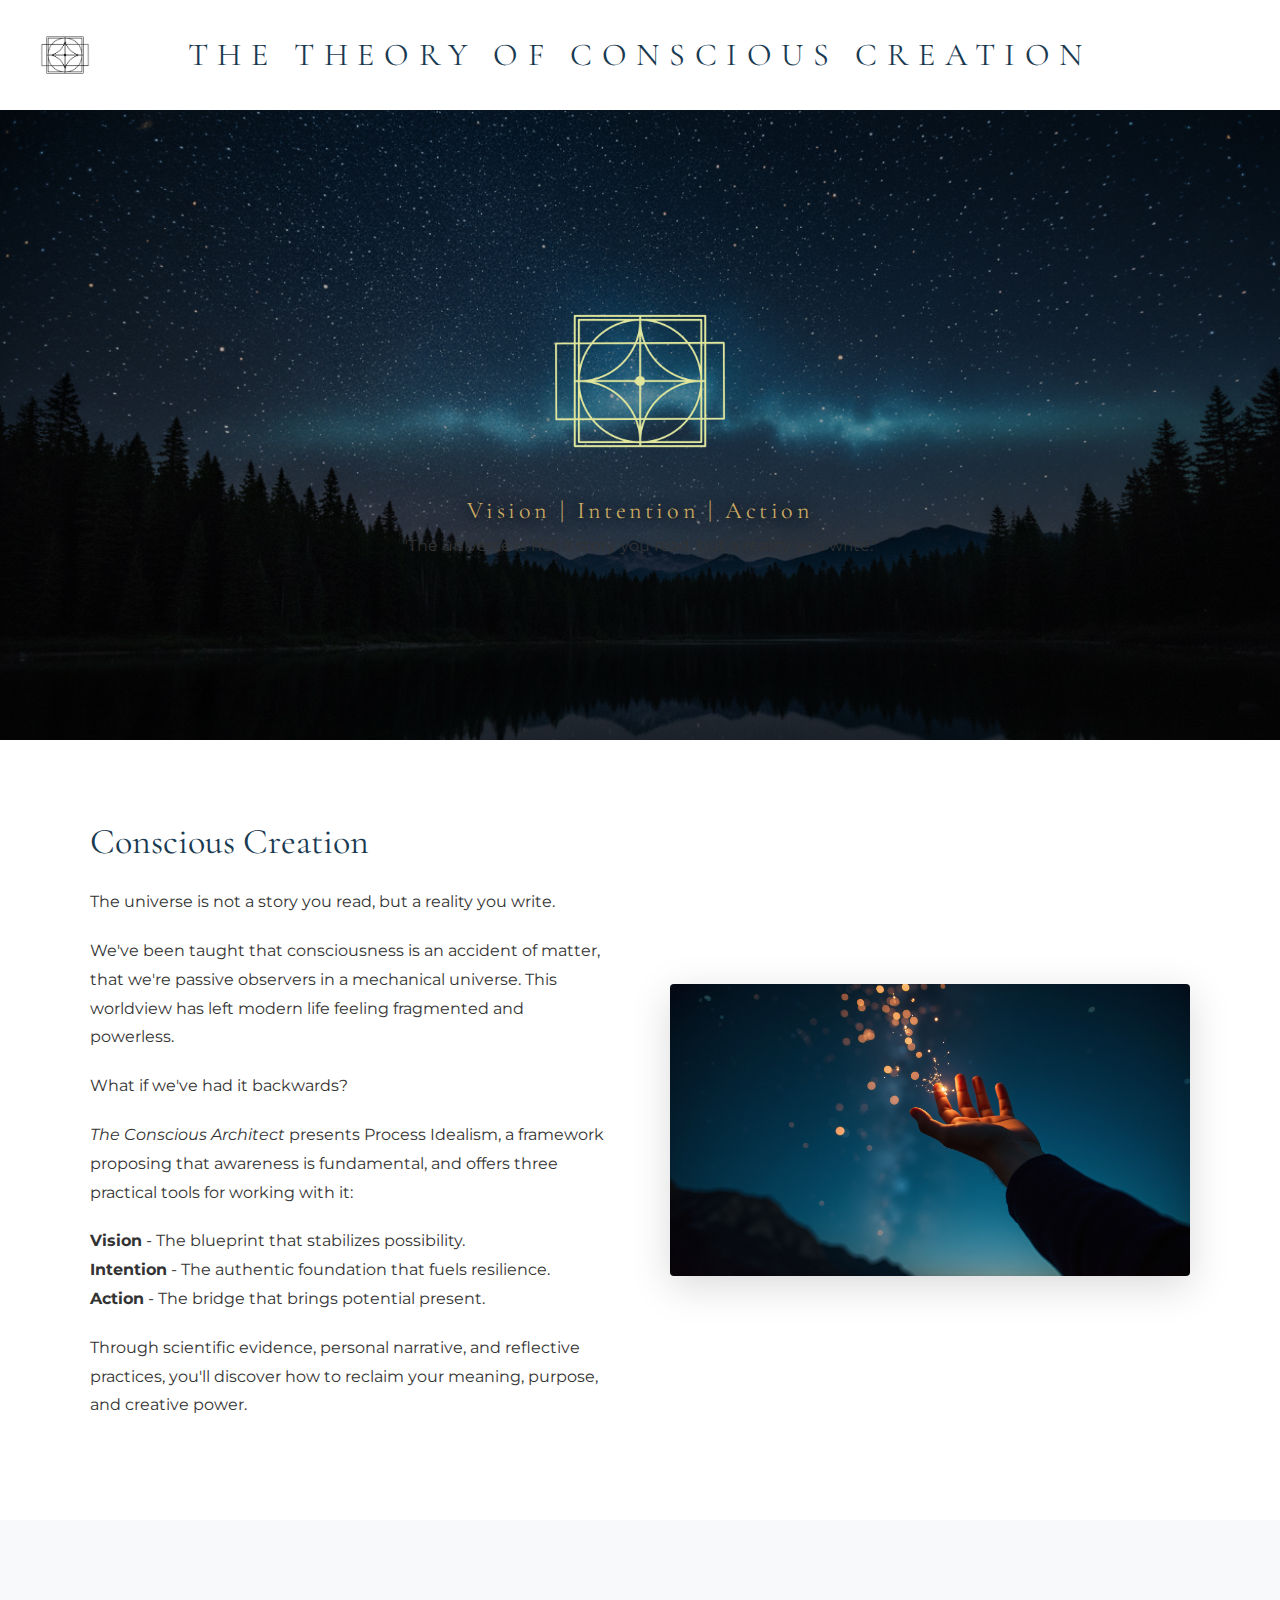
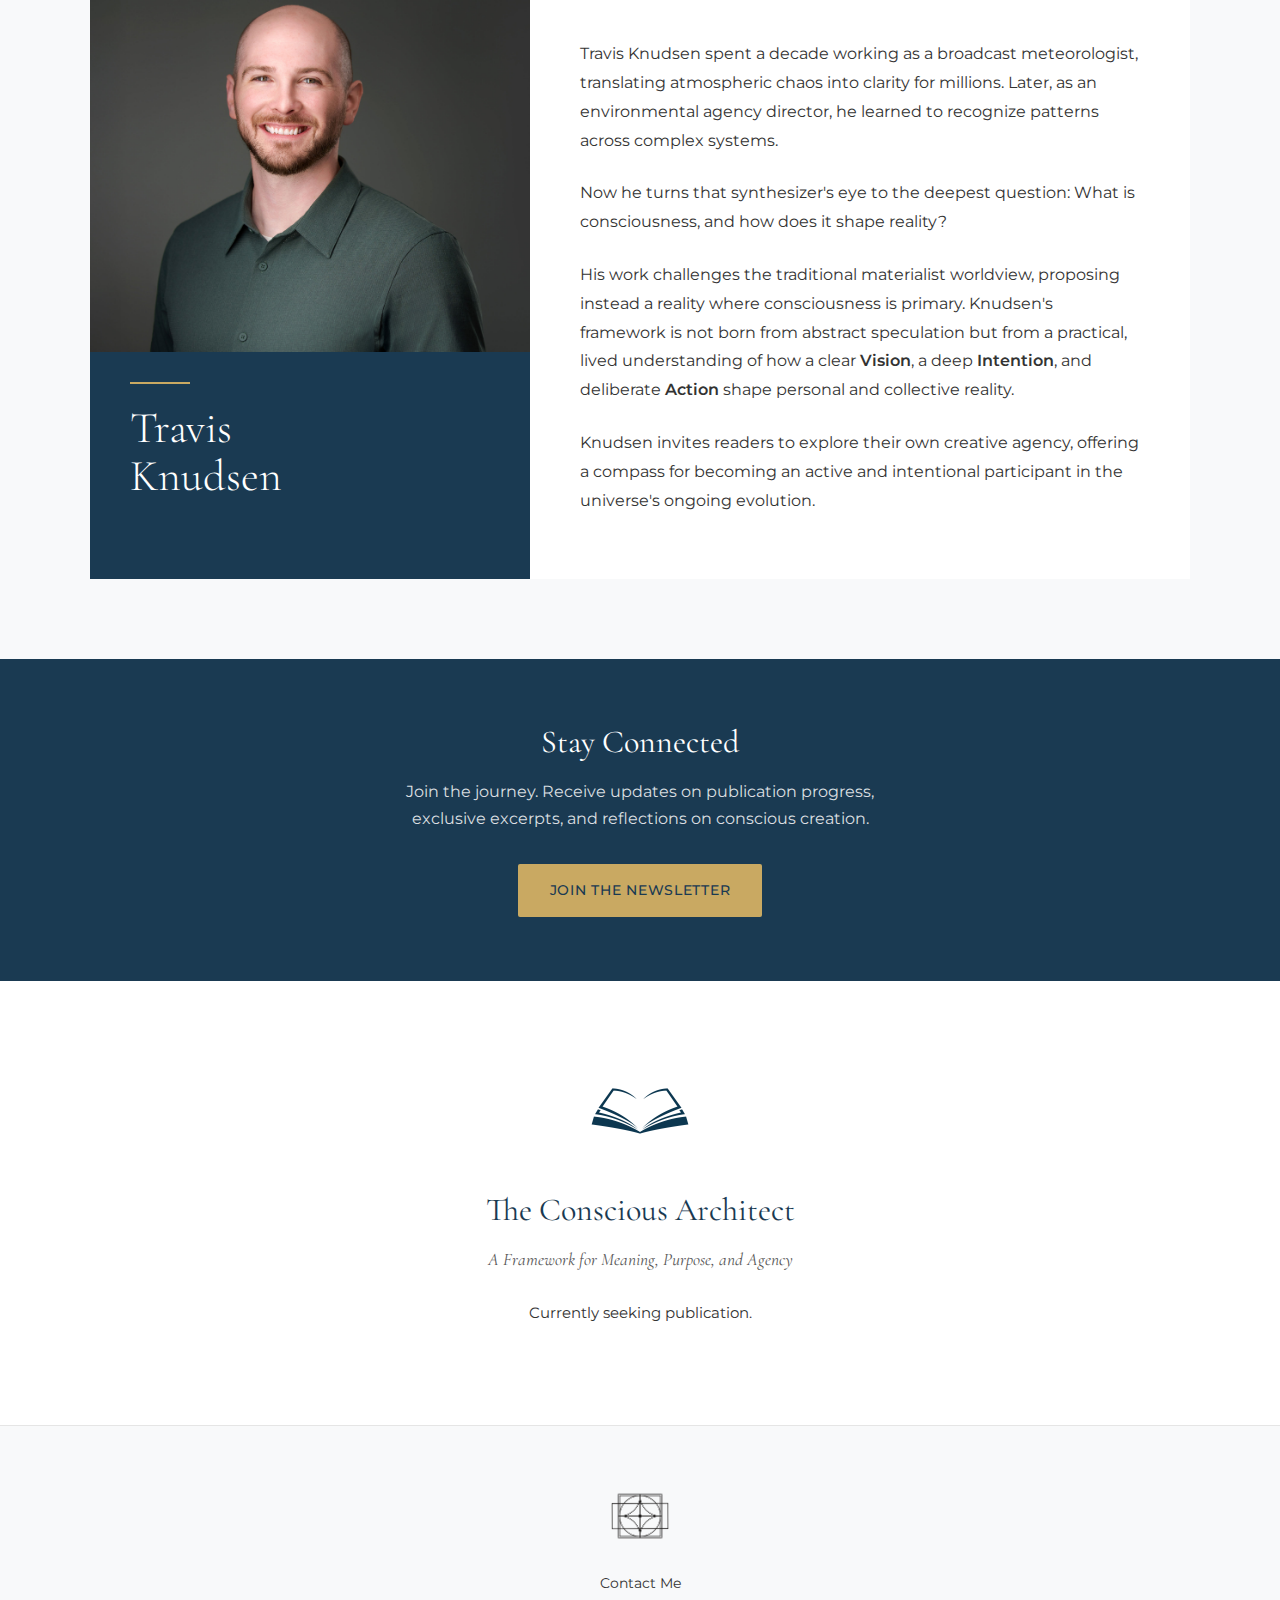
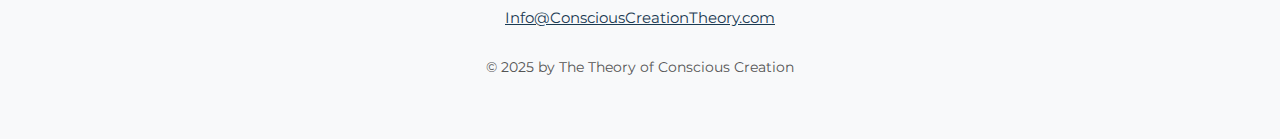
<file: index.html>
<!DOCTYPE html>
<html lang="en">
<head>
    <meta charset="UTF-8">
    <meta name="viewport" content="width=device-width, initial-scale=1.0">
    <title>The Conscious Architect | Travis Knudsen</title>
    <meta name="description" content="A Framework for Meaning, Purpose, and Agency. Explore The Conscious Architect by Travis Knudsen - reclaim your creative power through Vision, Intention, and Action.">
    <link rel="preconnect" href="https://fonts.googleapis.com">
    <link rel="preconnect" href="https://fonts.gstatic.com" crossorigin>
    <link href="https://fonts.googleapis.com/css2?family=Cormorant+Garamond:ital,wght@0,300;0,400;0,500;0,600;1,400&family=Montserrat:wght@300;400;500;600&display=swap" rel="stylesheet">
    <link rel="stylesheet" href="css/style.css">
</head>
<body>
    <!-- Hero Section -->
    <header class="hero">
        <!-- White header bar with logo and title -->
        <div class="hero-top">
            <div class="site-logo">
                <img src="images/Reality's_Diagram_AI.png" alt="Conscious Creation Logo" width="50" height="50">
            </div>
            <h1 class="hero-title">THE THEORY OF CONSCIOUS CREATION</h1>
            <div class="header-spacer"></div>
        </div>

        <!-- Sky image section -->
        <div class="hero-image">
            <img src="images/Hero-sky-wide.png" alt="Night sky reflected on still water">
            <div class="hero-image-content">
                <div class="hero-logo">
                    <img src="images/Reality's_Diagram_AI.png" alt="Conscious Creation Logo" width="180" height="180">
                </div>
                <p class="hero-tagline">Vision | Intention | Action</p>
                <p class="hero-quote">"The universe is not a story you read, but a reality you write."</p>
            </div>
        </div>
    </header>

    <!-- About Section: Conscious Creation -->
    <section class="about-section">
        <div class="about-grid">
            <div class="about-text">
                <h2 class="section-title">Conscious Creation</h2>
                <p>The universe is not a story you read, but a reality you write.</p>
                <p>We've been taught that consciousness is an accident of matter, that we're passive observers in a mechanical universe. This worldview has left modern life feeling fragmented and powerless.</p>
                <p>What if we've had it backwards?</p>
                <p><em>The Conscious Architect</em> presents Process Idealism, a framework proposing that awareness is fundamental, and offers three practical tools for working with it:</p>
                <p><strong>Vision</strong> - The blueprint that stabilizes possibility.<br>
                <strong>Intention</strong> - The authentic foundation that fuels resilience.<br>
                <strong>Action</strong> - The bridge that brings potential present.</p>
                <p>Through scientific evidence, personal narrative, and reflective practices, you'll discover how to reclaim your meaning, purpose, and creative power.</p>
            </div>
            <div class="about-image">
                <img src="images/hand-light.jpg" alt="Hand reaching toward light particles">
            </div>
        </div>
    </section>

    <!-- Author Section -->
    <section class="author-section">
        <div class="author-grid">
            <div class="author-left">
                <img src="images/travis-knudsen.jpg" alt="Travis Knudsen" class="author-image">
                <div class="author-name-container">
                    <div class="gold-line"></div>
                    <h2 class="author-name">Travis<br>Knudsen</h2>
                </div>
            </div>
            <div class="author-right">
                <div class="author-bio">
                    <p>Travis Knudsen spent a decade working as a broadcast meteorologist, translating atmospheric chaos into clarity for millions. Later, as an environmental agency director, he learned to recognize patterns across complex systems.</p>
                    <p>Now he turns that synthesizer's eye to the deepest question: What is consciousness, and how does it shape reality?</p>
                    <p>His work challenges the traditional materialist worldview, proposing instead a reality where consciousness is primary. Knudsen's framework is not born from abstract speculation but from a practical, lived understanding of how a clear <strong>Vision</strong>, a deep <strong>Intention</strong>, and deliberate <strong>Action</strong> shape personal and collective reality.</p>
                    <p>Knudsen invites readers to explore their own creative agency, offering a compass for becoming an active and intentional participant in the universe's ongoing evolution.</p>
                </div>
            </div>
        </div>
    </section>

    <!-- Newsletter Section -->
    <section id="newsletter" class="section newsletter-section">
        <div class="container">
            <div class="newsletter-content">
                <h2 class="section-title centered">Stay Connected</h2>
                <p class="newsletter-description">Join the journey. Receive updates on publication progress, exclusive excerpts, and reflections on conscious creation.</p>
                <a href="https://travisknudsen.substack.com" class="btn btn-primary" target="_blank">Join the Newsletter</a>
            </div>
        </div>
    </section>

    <!-- Book Section -->
    <section class="book-section">
        <div class="book-content">
            <div class="book-icon">
                <img src="images/Book_Icon.png" alt="Open book" width="100">
            </div>
            <h2 class="book-title">The Conscious Architect</h2>
            <p class="book-subtitle">A Framework for Meaning, Purpose, and Agency</p>
            <p class="book-status">Currently seeking publication.</p>
        </div>
    </section>

    <!-- Footer -->
    <footer class="footer">
        <div class="footer-content">
            <div class="footer-logo">
                <img src="images/Reality's_Diagram_AI.png" alt="Conscious Creation Logo" width="60" height="60">
            </div>
            <div class="footer-contact">
                <p>Contact Me</p>
                <a href="mailto:Info@ConsciousCreationTheory.com">Info@ConsciousCreationTheory.com</a>
            </div>
            <p class="footer-copyright">&copy; 2025 by The Theory of Conscious Creation</p>
        </div>
    </footer>
</body>
</html>
</file>
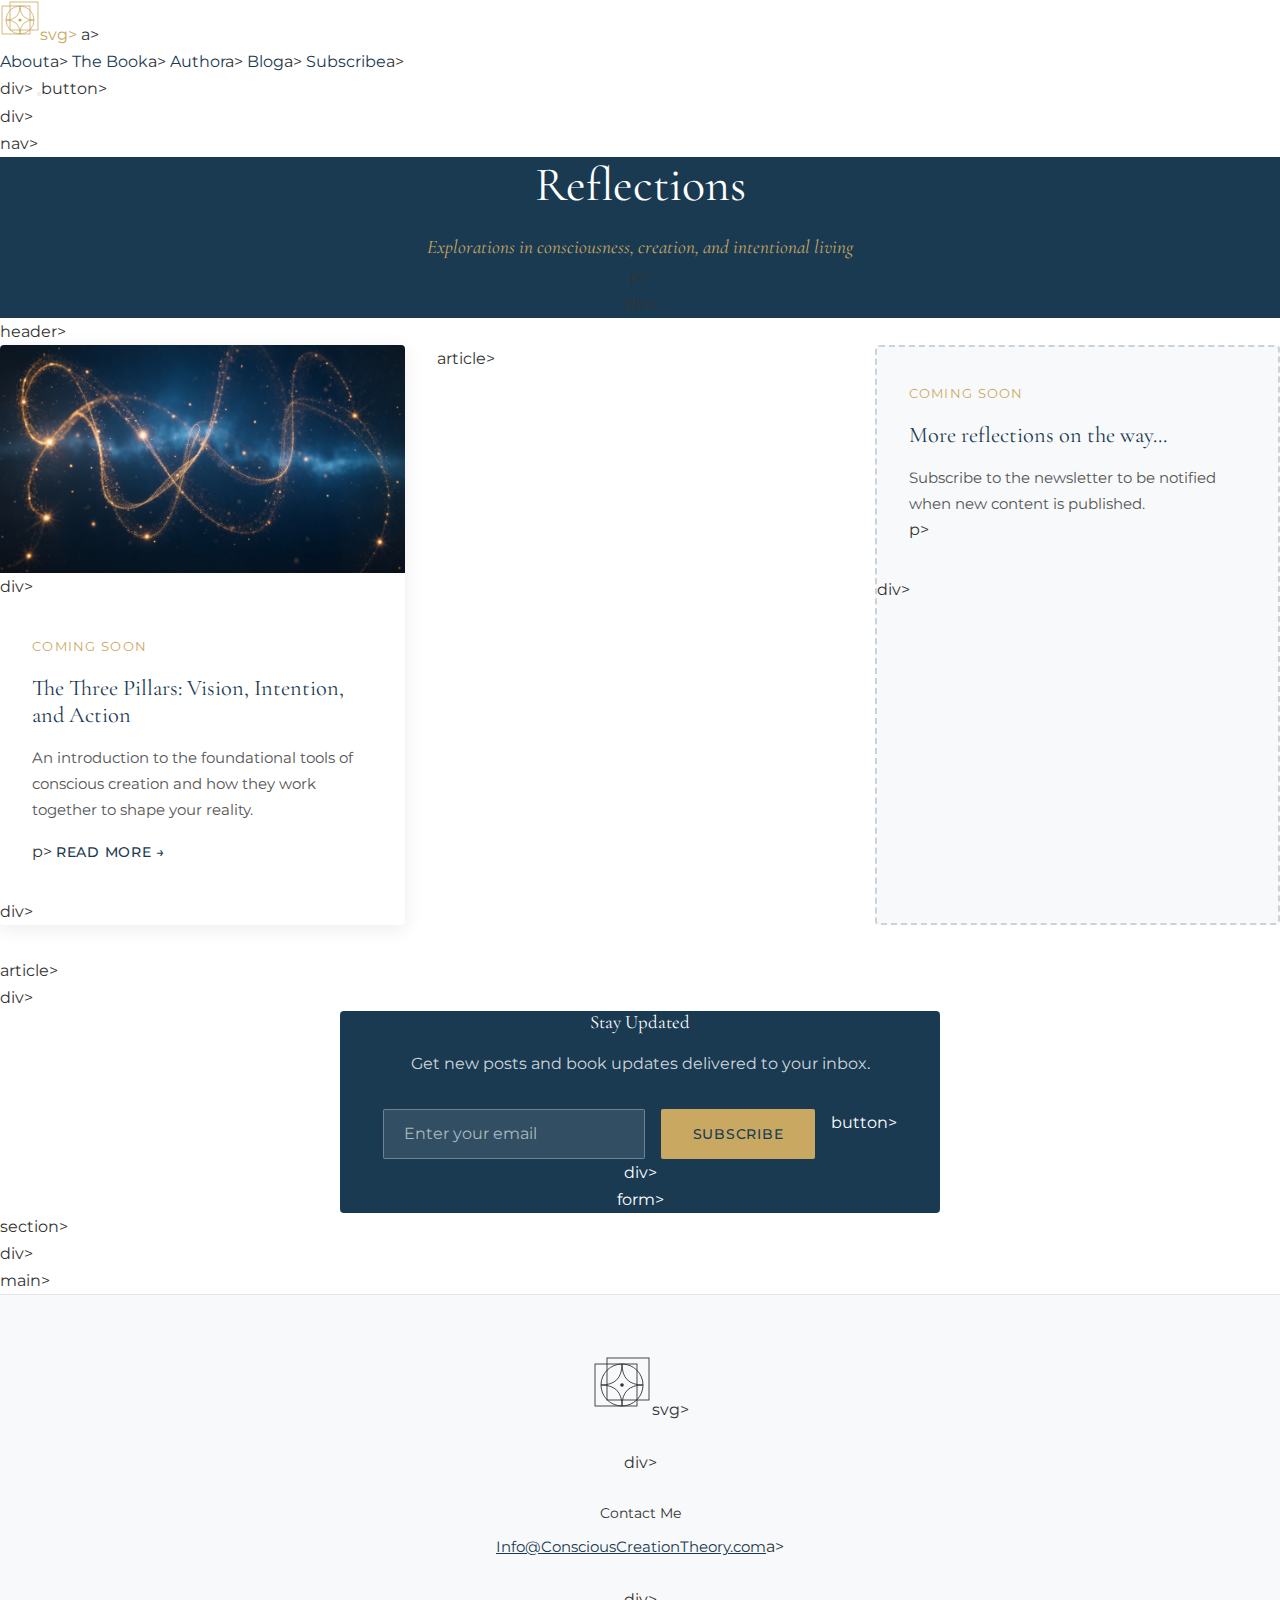
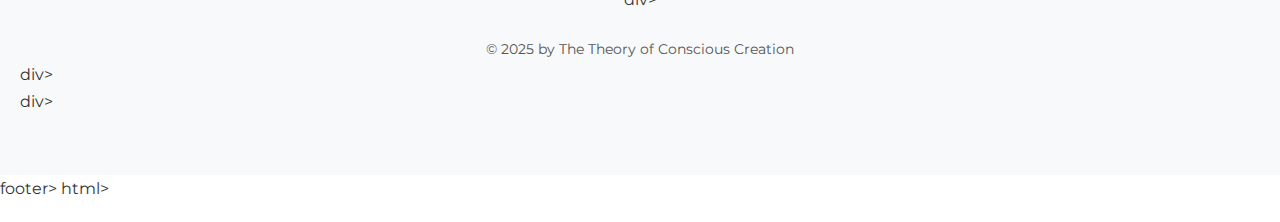
<file: blog.html>
<!DOCTYPE html>
<html lang="en">
  <head>
        <meta charset="UTF-8">
        <meta name="viewport" content="width=device-width, initial-scale=1.0">
        <title>Blog | The Theory of Conscious Creation</title>
      <meta name="description" content="Reflections on consciousness, creation, and becoming an intentional participant in reality.">
      <link rel="preconnect" href="https://fonts.googleapis.com">
      <link rel="preconnect" href="https://fonts.gstatic.com" crossorigin>
      <link href="https://fonts.googleapis.com/css2?family=Cormorant+Garamond:ital,wght@0,300;0,400;0,500;0,600;1,400&family=Montserrat:wght@300;400;500;600&display=swap" rel="stylesheet">
      <link rel="stylesheet" href="css/style.css">
      <link rel="stylesheet" href="css/blog.css">
  </head>
<body>
      <nav class="nav">
                <div class="nav-container">
                              <a href="/" class="nav-logo">
                                                <svg class="logo-icon" viewBox="0 0 100 100" width="40" height="40">
                                                                      <rect x="5" y="15" width="70" height="70" fill="none" stroke="currentColor" stroke-width="2"/>
                                                                      <rect x="25" y="5" width="70" height="70" fill="none" stroke="currentColor" stroke-width="2"/>
                                                                      <circle cx="50" cy="50" r="35" fill="none" stroke="currentColor" stroke-width="2"/>
                                                                      <path d="M50 15 Q50 50 85 50" fill="none" stroke="currentColor" stroke-width="2"/>
                                                                      <path d="M85 50 Q50 50 50 85" fill="none" stroke="currentColor" stroke-width="2"/>
                                                                      <path d="M50 85 Q50 50 15 50" fill="none" stroke="currentColor" stroke-width="2"/>
                                                                      <path d="M15 50 Q50 50 50 15" fill="none" stroke="currentColor" stroke-width="2"/>
                                                                      <circle cx="50" cy="50" r="4" fill="currentColor"/>
                                                </svg>svg>
                              </a>a>
                              <div class="nav-links">
                                                <a href="index.html#about">About</a>a>
                                                <a href="index.html#book">The Book</a>a>
                                                <a href="index.html#author">Author</a>a>
                                                <a href="blog.html" class="active">Blog</a>a>
                                                <a href="index.html#newsletter" class="nav-cta">Subscribe</a>a>
                              </div>div>
                              <button class="nav-toggle" aria-label="Toggle navigation">
                                                <span></span>
                                              <span></span>
                                              <span></span>
                              </button>button>
                </div>div>
      </nav>nav>
    <header class="blog-header">
            <div class="container">
                        <h1>Reflections</h1>
                        <p class="blog-tagline">Explorations in consciousness, creation, and intentional living</p>p>
            </div>div>
    </header>header>
    <main class="blog-main">
            <div class="container">
                        <div class="blog-grid">
                                        <article class="blog-card">
                                                            <div class="blog-card-image">
                                                                                    <img src="images/golden-spiral.jpg" alt="Golden spiral of light">
                                                            </div>div>
                                                            <div class="blog-card-content">
                                                                                    <span class="blog-card-date">Coming Soon</span>
                                                                                    <h2 class="blog-card-title">The Three Pillars: Vision, Intention, and Action</h2>
                                                                                    <p class="blog-card-excerpt">An introduction to the foundational tools of conscious creation and how they work together to shape your reality.</p>p>
                                                                                    <span class="blog-card-link">Read more</span>
                                                            </div>div>
                                        </article>article>
                                        <article class="blog-card placeholder">
                                                            <div class="blog-card-content">
                                                                                    <span class="blog-card-date">Coming Soon</span>
                                                                                    <h2 class="blog-card-title">More reflections on the way...</h2>
                                                                                    <p class="blog-card-excerpt">Subscribe to the newsletter to be notified when new content is published.</p>p>
                                                            </div>div>
                                        </article>article>
                        </div>div>
                        <section class="blog-newsletter">
                                        <h3>Stay Updated</h3>
                                        <p>Get new posts and book updates delivered to your inbox.</p>
                                        <form class="newsletter-form" action="https://buttondown.com/api/emails/embed-subscribe/consciouscreation" method="post">
                                                            <div class="form-group">
                                                                                    <input type="email" name="email" placeholder="Enter your email" required>
                                                                                    <button type="submit" class="btn btn-primary">Subscribe</button>button>
                                                            </div>div>
                                        </form>form>
                        </section>section>
            </div>div>
    </main>main>
    <footer class="footer">
            <div class="container">
                        <div class="footer-content">
                                        <div class="footer-logo">
                                                            <svg viewBox="0 0 100 100" width="60" height="60">
                                                                                    <rect x="5" y="15" width="70" height="70" fill="none" stroke="currentColor" stroke-width="1.5"/>
                                                                                    <rect x="25" y="5" width="70" height="70" fill="none" stroke="currentColor" stroke-width="1.5"/>
                                                                                    <circle cx="50" cy="50" r="35" fill="none" stroke="currentColor" stroke-width="1.5"/>
                                                                                    <path d="M50 15 Q50 50 85 50" fill="none" stroke="currentColor" stroke-width="1.5"/>
                                                                                    <path d="M85 50 Q50 50 50 85" fill="none" stroke="currentColor" stroke-width="1.5"/>
                                                                                    <path d="M50 85 Q50 50 15 50" fill="none" stroke="currentColor" stroke-width="1.5"/>
                                                                                    <path d="M15 50 Q50 50 50 15" fill="none" stroke="currentColor" stroke-width="1.5"/>
                                                                                    <circle cx="50" cy="50" r="3" fill="currentColor"/>
                                                            </svg>svg>
                                        </div>div>
                                        <div class="footer-contact">
                                                            <p>Contact Me</p>
                                                            <a href="mailto:Info@ConsciousCreationTheory.com">Info@ConsciousCreationTheory.com</a>a>
                                        </div>div>
                                        <p class="footer-copyright">&copy; 2025 by The Theory of Conscious Creation</p>
                        </div>div>
            </div>div>
    </footer>footer>
    <script src="js/main.js"></script>
</body>
</html>html></p></p></h3></h1></span></span>
</body></title>
  </head>
</file>
<file: css/style.css>
/* ==========================================================================
   The Conscious Architect - Stylesheet
   Color Palette: Navy (#1a3a52), Gold (#C9A962), White (#ffffff)
   ========================================================================== */

/* CSS Variables */
:root {
    --color-navy: #1a3a52;
    --color-gold: #C9A962;
    --color-gold-light: #d4bc7d;
    --color-white: #ffffff;
    --color-off-white: #f8f9fa;
    --color-text: #333333;
    --color-text-light: #555555;
    --font-serif: 'Cormorant Garamond', Georgia, serif;
    --font-sans: 'Montserrat', -apple-system, BlinkMacSystemFont, sans-serif;
    --spacing-sm: 1rem;
    --spacing-md: 2rem;
}

/* Reset & Base */
*, *::before, *::after {
    box-sizing: border-box;
    margin: 0;
    padding: 0;
}

html {
    scroll-behavior: smooth;
}

body {
    font-family: var(--font-sans);
    font-size: 16px;
    line-height: 1.7;
    color: var(--color-text);
    background-color: var(--color-white);
}

img {
    max-width: 100%;
    height: auto;
    display: block;
}

a {
    color: var(--color-navy);
    text-decoration: none;
    transition: color 0.3s ease;
}

a:hover {
    color: var(--color-gold);
}

/* Typography */
h1, h2, h3 {
    font-family: var(--font-serif);
    font-weight: 400;
    line-height: 1.2;
    color: var(--color-navy);
}

p {
    margin-bottom: 1.25rem;
}

p:last-child {
    margin-bottom: 0;
}

/* Hero Section */
.hero {
    width: 100%;
}

.hero-top {
    background: var(--color-white);
    padding: 30px 40px;
    display: flex;
    align-items: center;
    justify-content: space-between;
}

.site-logo {
    flex-shrink: 0;
}

.site-logo img {
    width: 50px;
    height: 50px;
    object-fit: contain;
}

.hero-title {
    font-size: clamp(1.2rem, 3vw, 2rem);
    letter-spacing: 0.3em;
    color: var(--color-navy);
    font-weight: 400;
    text-transform: uppercase;
    text-align: center;
    flex: 1;
    margin: 0 20px;
}

.header-spacer {
    width: 50px;
    flex-shrink: 0;
}

.hero-image {
    position: relative;
    width: 100%;
    max-height: 70vh;
    overflow: hidden;
}

.hero-image > img {
    width: 100%;
    height: auto;
    display: block;
    object-fit: cover;
    object-position: top center;
    max-height: 70vh;
}

.hero-image::after {
    content: '';
    position: absolute;
    top: 0;
    left: 0;
    right: 0;
    bottom: 0;
    background: rgba(0, 0, 0, 0.35);
    pointer-events: none;
}

.hero-image-content {
    position: absolute;
    top: 0;
    left: 0;
    right: 0;
    bottom: 0;
    display: flex;
    flex-direction: column;
    align-items: center;
    justify-content: center;
    text-align: center;
    padding: 30px 20px;
    z-index: 1;
}

.hero-logo {
    margin-bottom: 20px;
}

.hero-logo img {
    width: 180px;
    height: 180px;
    object-fit: contain;
    /* Convert black logo to gold: invert to white, then apply gold tint */
    filter: invert(1) sepia(1) saturate(2) hue-rotate(5deg) brightness(0.9);
    -webkit-filter: invert(1) sepia(1) saturate(2) hue-rotate(5deg) brightness(0.9);
}

.hero-tagline {
    color: var(--color-gold);
    font-family: var(--font-serif);
    font-size: clamp(1.1rem, 2.5vw, 1.5rem);
    font-style: normal;
    letter-spacing: 0.15em;
    margin-bottom: 0;
    text-shadow: 0 2px 8px rgba(0, 0, 0, 0.7), 0 0 20px rgba(0, 0, 0, 0.4);
}

.hero-creed {
    margin-bottom: 25px;
    text-align: center;
}

.hero-creed p {
    color: var(--color-white);
    font-family: var(--font-serif);
    font-size: clamp(1.1rem, 2.5vw, 1.6rem);
    font-style: italic;
    line-height: 1.8;
    margin-bottom: 0;
    white-space: nowrap;
    text-shadow: 0 2px 8px rgba(0, 0, 0, 0.7), 0 0 20px rgba(0, 0, 0, 0.4);
}

/* Bridge Section */
.bridge-section {
    background: var(--color-navy);
    padding: 40px 20px;
    text-align: center;
}

.bridge-text {
    color: rgba(255, 255, 255, 0.9);
    font-family: var(--font-serif);
    font-size: clamp(1rem, 2vw, 1.2rem);
    font-style: italic;
    max-width: 700px;
    margin: 0 auto;
    line-height: 1.8;
}

/* About Section */
.about-section {
    background: var(--color-white);
    padding: 80px 20px;
}

.about-grid {
    display: grid;
    grid-template-columns: 1fr 1fr;
    gap: 60px;
    max-width: 1100px;
    margin: 0 auto;
    align-items: center;
}

.section-title {
    font-size: clamp(1.75rem, 3.5vw, 2.25rem);
    color: var(--color-navy);
    margin-bottom: 25px;
}

.about-text {
    font-size: 1rem;
    line-height: 1.8;
}

.about-text p {
    margin-bottom: 1.25rem;
}

.about-text em {
    font-style: italic;
}

.about-image img {
    width: 100%;
    border-radius: 4px;
    box-shadow: 0 10px 40px rgba(0, 0, 0, 0.15);
}

/* Toolkit Section */
.toolkit-section {
    background: var(--color-off-white);
    padding: 80px 20px;
}

.toolkit-content {
    max-width: 1100px;
    margin: 0 auto;
}

.toolkit-grid {
    display: grid;
    grid-template-columns: 1fr 1fr;
    gap: 40px;
    margin-top: 40px;
}

.tool-card {
    background: var(--color-white);
    padding: 35px;
    border-left: 3px solid var(--color-gold);
    box-shadow: 0 4px 15px rgba(0, 0, 0, 0.06);
}

.tool-name {
    font-family: var(--font-serif);
    font-size: 1.4rem;
    color: var(--color-navy);
    margin-bottom: 15px;
    font-weight: 500;
}

.tool-card p {
    font-size: 1rem;
    line-height: 1.8;
    color: var(--color-text);
}

/* Author Section */
.author-section {
    padding: 80px 0;
    background: var(--color-off-white);
}

.author-grid {
    display: grid;
    grid-template-columns: 1fr 1.5fr;
    max-width: 1100px;
    margin: 0 auto;
}

.author-left {
    background: var(--color-navy);
    padding: 0;
}

.author-image {
    width: 100%;
    display: block;
}

.author-name-container {
    padding: 30px 40px 40px;
}

.gold-line {
    width: 60px;
    height: 2px;
    background: var(--color-gold);
    margin-bottom: 20px;
}

.author-name {
    color: var(--color-white);
    font-family: var(--font-serif);
    font-size: clamp(2rem, 4vw, 2.75rem);
    font-weight: 300;
    line-height: 1.1;
}

.author-right {
    background: var(--color-white);
    display: flex;
    align-items: center;
}

.author-bio {
    padding: 40px 50px;
    font-size: 1rem;
    line-height: 1.8;
}

.author-bio p {
    text-align: left;
    margin-bottom: 1.5rem;
}

.author-bio strong {
    font-weight: 600;
}

/* Newsletter Section */
.newsletter-section {
    background: #1a3a52;
    color: #ffffff;
    padding: 4rem 0;
}

.newsletter-section .container {
    max-width: 600px;
    margin: 0 auto;
    padding: 0 2rem;
}

.newsletter-content {
    text-align: center;
}

.newsletter-section .section-title {
    color: #ffffff;
    font-family: 'Cormorant Garamond', Georgia, serif;
    font-size: 2rem;
    margin-bottom: 1rem;
}

.section-title.centered {
    text-align: center;
}

.newsletter-description {
    color: rgba(255, 255, 255, 0.85);
    margin-bottom: 2rem;
}

.newsletter-form .form-group {
    display: flex;
    gap: 1rem;
    max-width: 450px;
    margin: 0 auto;
    justify-content: center;
}

.newsletter-form input[type="email"] {
    flex: 1;
    padding: 0.9rem 1.25rem;
    border: 1px solid rgba(255, 255, 255, 0.3);
    border-radius: 2px;
    background: rgba(255, 255, 255, 0.1);
    color: #ffffff;
    font-family: 'Montserrat', sans-serif;
    font-size: 1rem;
}

.newsletter-form input[type="email"]::placeholder {
    color: rgba(255, 255, 255, 0.6);
}

.newsletter-form input[type="email"]:focus {
    outline: none;
    border-color: #C9A962;
    background: rgba(255, 255, 255, 0.15);
}

.newsletter-form button[type="submit"],
.newsletter-form .btn-primary,
.newsletter-content .btn-primary {
    display: inline-block;
    background: #C9A962;
    color: #1a3a52;
    padding: 0.9rem 2rem;
    border: none;
    border-radius: 2px;
    cursor: pointer;
    font-family: 'Montserrat', sans-serif;
    font-weight: 500;
    font-size: 0.9rem;
    text-transform: uppercase;
    letter-spacing: 0.05em;
    text-decoration: none;
}

.newsletter-form button[type="submit"]:hover,
.newsletter-form .btn-primary:hover,
.newsletter-content .btn-primary:hover {
    background: #d4bc7d;
    color: #1a3a52;
}

.form-note {
    font-size: 0.85rem;
    color: rgba(255, 255, 255, 0.6);
    margin-top: 1rem;
    text-align: center;
}

/* Book Section */
.book-section {
    background: var(--color-white);
    padding: 80px 20px 100px;
    text-align: center;
}

.book-content {
    max-width: 600px;
    margin: 0 auto;
}

.book-icon {
    margin-bottom: 30px;
}

.book-icon img {
    width: 100px;
    height: auto;
    margin: 0 auto;
    object-fit: contain;
}

.book-title {
    font-size: clamp(1.5rem, 3vw, 2rem);
    color: var(--color-navy);
    margin-bottom: 15px;
    font-weight: 400;
}

.book-subtitle {
    font-family: var(--font-serif);
    font-size: 1.1rem;
    color: var(--color-text-light);
    font-style: italic;
    margin-bottom: 25px;
}

.book-status {
    font-size: 0.95rem;
    color: var(--color-text);
}

/* Footer */
.footer {
    background: var(--color-off-white);
    padding: 60px 20px;
    border-top: 1px solid #e5e5e5;
}

.footer-content {
    display: flex;
    flex-direction: column;
    align-items: center;
    text-align: center;
    gap: 25px;
}

.footer-logo img {
    width: 60px;
    height: 60px;
    object-fit: contain;
}

.footer-contact p {
    font-size: 0.9rem;
    margin-bottom: 8px;
    color: var(--color-text);
}

.footer-contact a {
    font-size: 0.95rem;
    color: var(--color-navy);
    text-decoration: underline;
}

.footer-contact a:hover {
    color: var(--color-gold);
}

.footer-copyright {
    font-size: 0.85rem;
    color: var(--color-text-light);
}

/* Responsive */
@media (max-width: 900px) {
    .about-grid,
    .author-grid,
    .toolkit-grid {
        grid-template-columns: 1fr;
    }

    .about-grid {
        gap: 40px;
    }

    .about-image {
        order: -1;
        max-width: 500px;
        margin: 0 auto;
    }

    .author-left {
        max-width: 450px;
        margin: 0 auto;
    }

    .author-right {
        padding: 0 20px;
    }

    .author-bio {
        padding: 40px 20px;
    }
}

@media (max-width: 600px) {
    .hero-top {
        padding: 20px;
    }

    .site-logo img {
        width: 40px;
        height: 40px;
    }

    .header-spacer {
        width: 40px;
    }

    .hero-title {
        font-size: clamp(0.9rem, 4vw, 1.2rem);
        letter-spacing: 0.15em;
        margin: 0 10px;
    }

    .hero-logo {
        margin-bottom: 10px;
    }

    .hero-logo img {
        width: 90px;
        height: 90px;
    }

    .hero-creed {
        margin-bottom: 12px;
    }

    .hero-creed p {
        font-size: clamp(0.95rem, 4.5vw, 1.2rem);
        line-height: 1.6;
    }

    .hero-tagline {
        font-size: clamp(0.7rem, 2.8vw, 0.9rem);
        letter-spacing: 0.06em;
    }

    .hero-image {
        min-height: 340px;
        max-height: 60vh;
    }

    .hero-image > img {
        min-height: 340px;
        max-height: 60vh;
    }

    .hero-image-content {
        padding: 20px 15px;
    }

    .bridge-section {
        padding: 30px 20px;
    }

    .bridge-text {
        font-size: 0.95rem;
    }

    .about-section {
        padding: 60px 20px;
    }

    .about-text,
    .author-bio,
    .tool-card p {
        font-size: 0.9rem;
    }

    .toolkit-section {
        padding: 60px 20px;
    }

    .author-section {
        padding: 60px 0;
    }

    .author-name-container {
        padding: 25px 30px 35px;
    }

    .book-section {
        padding: 60px 20px 80px;
    }

    .newsletter-section {
        padding: 3rem 1rem;
    }

    .newsletter-form .form-group {
        flex-direction: column;
    }

    .footer {
        padding: 50px 20px;
    }
}

@media (max-width: 320px) {
    .hero-logo img {
        width: 70px;
        height: 70px;
    }

    .hero-creed p {
        font-size: 0.85rem;
        white-space: nowrap;
    }

    .hero-tagline {
        font-size: 0.6rem;
        letter-spacing: 0.04em;
    }
}
</file>
<file: css/blog.css>
/* Blog Styles */

.blog-header {
      background: var(--color-navy);
      padding: calc(80px + var(--spacing-xl)) 0 var(--spacing-lg);
      text-align: center;
}

.blog-header h1 {
      color: var(--color-white);
      font-size: clamp(2rem, 5vw, 3rem);
      margin-bottom: var(--spacing-sm);
}

.blog-tagline {
      color: var(--color-gold);
      font-family: var(--font-serif);
      font-style: italic;
      font-size: 1.2rem;
}

.blog-main {
      padding: var(--spacing-xl) 0;
      min-height: 60vh;
}

.blog-grid {
      display: grid;
      grid-template-columns: repeat(auto-fill, minmax(350px, 1fr));
      gap: var(--spacing-md);
      margin-bottom: var(--spacing-xl);
}

.blog-card {
      background: var(--color-white);
      border-radius: 4px;
      overflow: hidden;
      box-shadow: 0 4px 20px rgba(0, 0, 0, 0.08);
      transition: transform var(--transition), box-shadow var(--transition);
}

.blog-card:hover {
      transform: translateY(-4px);
      box-shadow: 0 8px 30px rgba(0, 0, 0, 0.12);
}

.blog-card.placeholder {
      background: var(--color-off-white);
      border: 2px dashed rgba(26, 58, 82, 0.2);
      box-shadow: none;
}

.blog-card.placeholder:hover {
      transform: none;
      box-shadow: none;
}

.blog-card-image {
      aspect-ratio: 16/9;
      overflow: hidden;
}

.blog-card-image img {
      width: 100%;
      height: 100%;
      object-fit: cover;
      transition: transform var(--transition);
}

.blog-card:hover .blog-card-image img {
      transform: scale(1.05);
}

.blog-card-content {
      padding: var(--spacing-md);
}

.blog-card-date {
      font-size: 0.8rem;
      color: var(--color-gold);
      text-transform: uppercase;
      letter-spacing: 0.1em;
}

.blog-card-title {
      font-size: 1.4rem;
      margin: var(--spacing-sm) 0;
      color: var(--color-navy);
}

.blog-card-excerpt {
      color: var(--color-text-light);
      font-size: 0.95rem;
      margin-bottom: var(--spacing-sm);
}

.blog-card-link {
      display: inline-block;
      color: var(--color-navy);
      font-size: 0.9rem;
      font-weight: 500;
      text-transform: uppercase;
      letter-spacing: 0.05em;
      position: relative;
}

.blog-card-link::after {
      content: ' \2192';
      transition: transform var(--transition);
}

.blog-card:hover .blog-card-link::after {
      margin-left: 4px;
}

.blog-newsletter {
      max-width: 600px;
      margin: 0 auto;
      padding: var(--spacing-lg);
      background: var(--color-navy);
      border-radius: 4px;
      text-align: center;
      color: var(--color-white);
}

.blog-newsletter h3 {
      color: var(--color-white);
      margin-bottom: var(--spacing-sm);
}

.blog-newsletter p {
      color: rgba(255, 255, 255, 0.8);
      margin-bottom: var(--spacing-md);
}

.blog-newsletter .form-group {
      flex-direction: row;
}

@media (max-width: 768px) {
      .blog-grid {
                grid-template-columns: 1fr;
      }

    .blog-newsletter .form-group {
              flex-direction: column;
    }
}

.blog-post {
      max-width: 750px;
      margin: 0 auto;
      padding: calc(80px + var(--spacing-lg)) var(--spacing-md) var(--spacing-xl);
}

.blog-post-header {
      text-align: center;
      margin-bottom: var(--spacing-lg);
}

.blog-post-title {
      font-size: clamp(1.75rem, 4vw, 2.5rem);
      margin-bottom: var(--spacing-sm);
}

.blog-post-meta {
      color: var(--color-text-light);
      font-size: 0.9rem;
}

.blog-post-content {
      font-size: 1.1rem;
      line-height: 1.8;
}

.blog-post-content h2 {
      margin-top: var(--spacing-lg);
      margin-bottom: var(--spacing-sm);
}

.blog-post-content blockquote {
      border-left: 3px solid var(--color-gold);
      padding-left: var(--spacing-md);
      margin: var(--spacing-md) 0;
      font-family: var(--font-serif);
      font-style: italic;
      font-size: 1.2rem;
      color: var(--color-navy);
}
</file>
